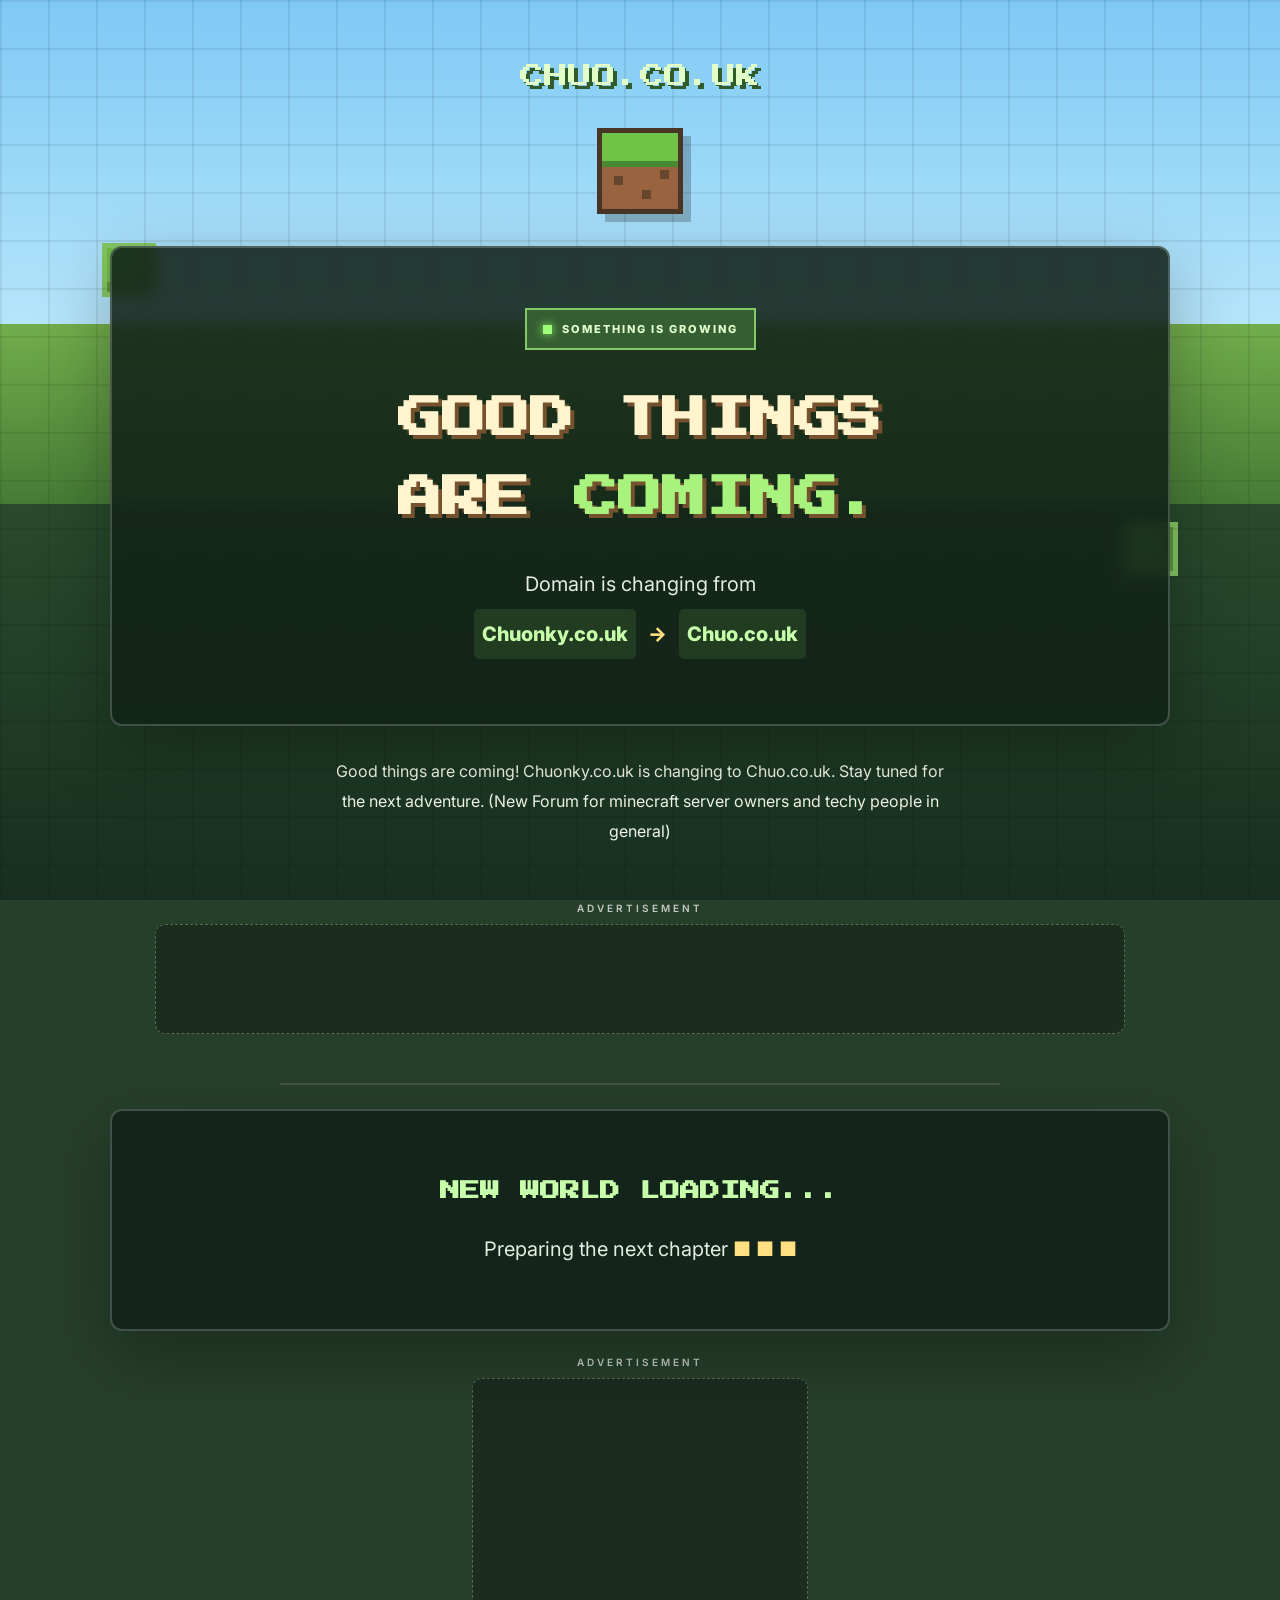
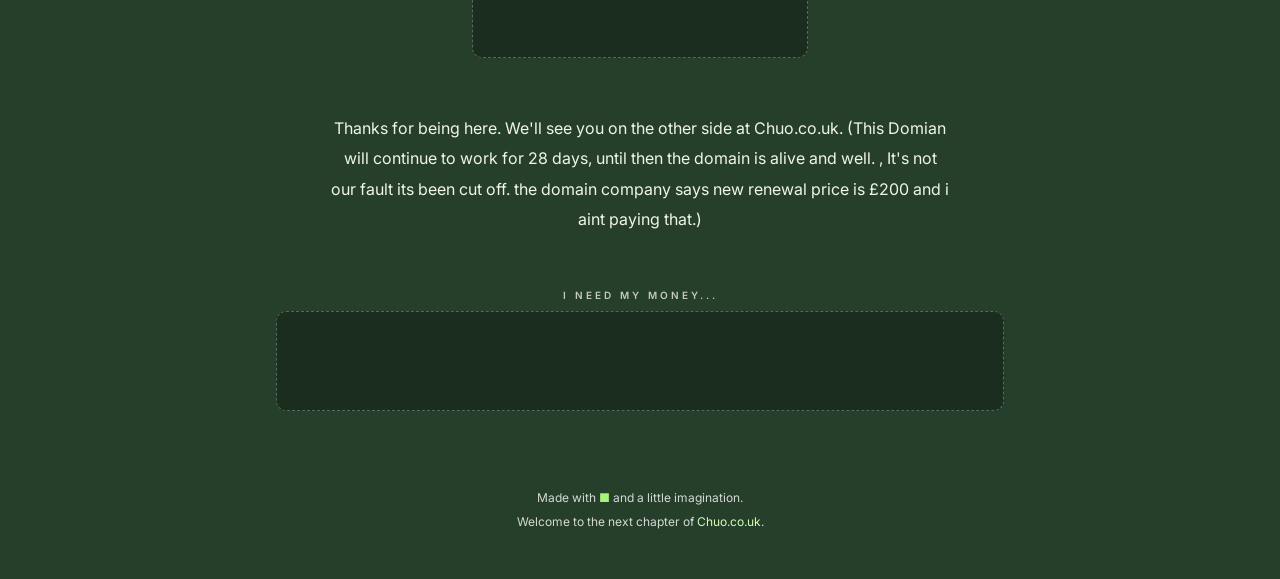
<file: index.html>
<!DOCTYPE html>
<html lang="en">
<head>
  <meta charset="UTF-8">
  <meta name="viewport" content="width=device-width, initial-scale=1.0">
  <meta name="theme-color" content="#203d29">

  <title>Good Things Are Coming | Chuo(nky).co.uk</title>
  <meta name="description" content="Good things are coming! Chuonky.co.uk is changing to Chuo.co.uk. Stay tuned for the next adventure. (New Forum for minecraft server owners and techy people in general)">

  <!-- Pixel-style fonts -->
  <link rel="preconnect" href="https://fonts.googleapis.com">
  <link rel="preconnect" href="https://fonts.gstatic.com" crossorigin>
  <link href="https://fonts.googleapis.com/css2?family=Press+Start+2P&family=Inter:wght@400;500;600;700;800&display=swap" rel="stylesheet">

  <!-- GOOGLE ADSENSE: Replace with your publisher ID -->
  <script async
    src="https://pagead2.googlesyndication.com/pagead/js/adsbygoogle.js?client=ca-pub-XXXXXXXXXXXXXXXX"
    crossorigin="anonymous"></script>

  <style>
    * {
      box-sizing: border-box;
      margin: 0;
      padding: 0;
    }

    :root {
      --grass: #77c34d;
      --grass-dark: #3d792e;
      --cream: #fff4cd;
      --panel: rgba(18, 35, 25, 0.88);
    }

    html {
      scroll-behavior: smooth;
    }

    body {
      min-height: 100vh;
      overflow-x: hidden;
      background: #263f2b;
      color: white;
      font-family: 'Inter', sans-serif;
      text-align: center;
    }

    /* Minecraft-inspired landscape */
    .world {
      position: fixed;
      inset: 0;
      z-index: -2;
      overflow: hidden;
      background:
        linear-gradient(
          to bottom,
          #7ec9f5 0%,
          #b5e5fa 36%,
          #72ad4c 36%,
          #467b35 56%,
          #294b2b 56%,
          #172e21 100%
        );
    }

    .world::after {
      content: "";
      position: absolute;
      inset: 0;
      background-image:
        linear-gradient(rgba(0,0,0,.07) 2px, transparent 2px),
        linear-gradient(90deg, rgba(0,0,0,.07) 2px, transparent 2px);
      background-size: 48px 48px;
    }

    .cloud {
      position: absolute;
      left: -220px;
      width: 100px;
      height: 25px;
      background: #fff;
      opacity: .8;
      box-shadow:
        24px -22px #fff,
        48px -22px #fff,
        72px 0 #fff;
      animation: clouds 38s linear infinite;
    }

    .cloud.one {
      top: 12%;
    }

    .cloud.two {
      top: 28%;
      transform: scale(.65);
      animation-delay: -20s;
    }

    .floating-block {
      position: absolute;
      width: 54px;
      height: 54px;
      background: #6dbb45;
      border: 5px solid rgba(255,255,255,.16);
      box-shadow: inset -10px -10px rgba(0,0,0,.18);
      animation: float 4s ease-in-out infinite;
    }

    .floating-block.one {
      top: 27%;
      left: 8%;
    }

    .floating-block.two {
      right: 8%;
      top: 58%;
      animation-delay: -2s;
    }

    @keyframes clouds {
      from { transform: translateX(0); }
      to { transform: translateX(calc(100vw + 500px)); }
    }

    @keyframes float {
      50% { translate: 0 -12px; }
    }

    /* Main layout */
    .page {
      width: 100%;
      max-width: 1100px;
      margin: 0 auto;
      padding: 35px 20px;
      display: flex;
      flex-direction: column;
      align-items: center;
    }

    .brand {
      margin: 20px 0 30px;
      font-family: 'Press Start 2P', monospace;
      font-size: clamp(15px, 3vw, 24px);
      line-height: 1.8;
      color: #e3ffc8;
      text-shadow: 4px 4px #315c2a;
    }

    .grass-block {
      position: relative;
      width: 86px;
      height: 86px;
      margin-bottom: 32px;
      border: 5px solid #493526;
      background: #98633e;
      box-shadow: 8px 8px rgba(0,0,0,.22);
    }

    .grass-block::before {
      content: "";
      position: absolute;
      top: 0;
      left: 0;
      right: 0;
      height: 28px;
      background: #6fc447;
      border-bottom: 6px solid #488a32;
    }

    .grass-block::after {
      content: "";
      position: absolute;
      left: 12px;
      top: 43px;
      width: 9px;
      height: 9px;
      background: #67462e;
      box-shadow: 28px 14px #67462e, 46px -6px #67462e;
    }

    .hero {
      width: 100%;
      padding: clamp(28px, 6vw, 60px) 22px;
      background: var(--panel);
      border: 2px solid rgba(255,255,255,.2);
      border-radius: 12px;
      box-shadow: 0 24px 70px rgba(0,0,0,.28);
      backdrop-filter: blur(8px);
    }

    .status {
      display: inline-flex;
      align-items: center;
      justify-content: center;
      gap: 10px;
      padding: 12px 16px;
      margin-bottom: 30px;
      background: #355f32;
      border: 2px solid #83c966;
      color: #e3ffcf;
      font-size: 11px;
      font-weight: 800;
      letter-spacing: 2px;
      text-transform: uppercase;
    }

    .status-dot {
      width: 9px;
      height: 9px;
      background: #9cff76;
      box-shadow: 0 0 10px #9cff76;
      animation: blink 1.5s infinite;
    }

    @keyframes blink {
      50% { opacity: .35; }
    }

    h1 {
      margin-bottom: 25px;
      font-family: 'Press Start 2P', monospace;
      font-size: clamp(22px, 5vw, 44px);
      line-height: 1.8;
      color: var(--cream);
      text-shadow: 4px 4px #76512e;
    }

    h1 span {
      color: #a8f37d;
    }

    .subtitle {
      color: #e2eee0;
      font-size: clamp(14px, 2.5vw, 20px);
      line-height: 2;
      overflow-wrap: anywhere;
    }

    .domain {
      display: inline-block;
      margin: 5px 2px;
      padding: 5px 8px;
      color: #c8ffab;
      font-weight: 800;
      background: rgba(119,195,77,.14);
      border-radius: 5px;
    }

    .arrow {
      color: #ffdf7f;
      font-weight: 800;
      padding: 0 5px;
    }

    .description {
      max-width: 620px;
      margin: 30px auto;
      color: #f0f5e9;
      font-size: 16px;
      line-height: 1.9;
    }

    .ad-divider {
      width: 100%;
      max-width: 720px;
      height: 2px;
      margin: 24px auto;
      background: rgba(255,255,255,.13);
    }

    /* Google AdSense placement areas */
    .ad-section {
      width: 100%;
      margin: 25px auto;
      display: flex;
      flex-direction: column;
      align-items: center;
    }

    .ad-label {
      margin-bottom: 10px;
      color: rgba(255,255,255,.72);
      font-size: 10px;
      font-weight: 600;
      letter-spacing: 3px;
      text-transform: uppercase;
    }

    .ad-box {
      width: 100%;
      max-width: 970px;
      min-height: 110px;
      padding: 12px;
      display: flex;
      align-items: center;
      justify-content: center;
      border: 1px dashed rgba(255,255,255,.28);
      border-radius: 10px;
      background: rgba(15,28,20,.48);
      overflow: hidden;
    }

    .ad-box ins.adsbygoogle {
      display: block;
      width: 100%;
    }

    .ad-box.square {
      max-width: 336px;
      min-height: 280px;
    }

    .ad-box.bottom {
      max-width: 728px;
      min-height: 100px;
    }

    footer {
      width: 100%;
      margin-top: 25px;
      padding: 25px 10px 10px;
      color: rgba(255,255,255,.8);
      font-size: 12px;
      line-height: 2;
    }

    footer a {
      color: #d0ffb3;
      text-decoration: none;
    }

    footer a:hover {
      text-decoration: underline;
    }

    @media (max-width: 600px) {
      .page {
        padding: 24px 14px;
      }

      .hero {
        padding: 32px 15px;
      }

      .brand {
        margin-top: 15px;
      }

      h1 {
        font-size: clamp(19px, 5.4vw, 30px);
      }

      .ad-box {
        min-height: 100px;
        padding: 8px;
      }

      .ad-box.square {
        min-height: 280px;
      }

      .description {
        font-size: 14px;
      }
    }

    @media (prefers-reduced-motion: reduce) {
      *, *::before, *::after {
        animation: none !important;
        scroll-behavior: auto !important;
      }
    }
  </style>
</head>

<body>

  <div class="world" aria-hidden="true">
    <div class="cloud one"></div>
    <div class="cloud two"></div>
    <div class="floating-block one"></div>
    <div class="floating-block two"></div>
  </div>

  <main class="page">

    <div class="brand">CHUO.CO.UK</div>

    <div class="grass-block" aria-hidden="true"></div>

    <!-- MAIN ANNOUNCEMENT -->
    <section class="hero">
      <div class="status">
        <span class="status-dot"></span>
        Something is growing
      </div>

      <h1>
        GOOD THINGS<br>
        ARE <span>COMING.</span>
      </h1>

      <p class="subtitle">
        Domain is changing from<br>
        <span class="domain">Chuonky.co.uk</span>
        <span class="arrow">→</span>
        <span class="domain">Chuo.co.uk</span>
      </p>
    </section>

    <p class="description">
      Good things are coming! Chuonky.co.uk is changing to Chuo.co.uk. Stay tuned for the next adventure. (New Forum for minecraft server owners and techy people in general)
    </p>

    <!-- AD SPOT 1: TOP RESPONSIVE BANNER -->
    <section class="ad-section" aria-label="Advertisement">
      <span class="ad-label">Advertisement</span>
      <div class="ad-box">
        <ins class="adsbygoogle"
             data-ad-client="ca-pub-XXXXXXXXXXXXXXXX"
             data-ad-slot="1111111111"
             data-ad-format="auto"
             data-full-width-responsive="true"></ins>
      </div>
    </section>

    <div class="ad-divider"></div>

    <!-- EXTRA CONTENT BETWEEN AD SPOTS -->
    <section class="hero">
      <h2 style="font-family:'Press Start 2P',monospace;
                 font-size:clamp(14px,3vw,20px);
                 line-height:2;
                 color:#c8ffab;
                 margin-bottom:18px;">
        NEW WORLD LOADING...
      </h2>

      <p class="subtitle">
        Preparing the next chapter
        <span style="color:#ffdf7f;">■ ■ ■</span>
      </p>
    </section>

    <!-- AD SPOT 2: RECTANGLE / SQUARE -->
    <section class="ad-section" aria-label="Advertisement">
      <span class="ad-label">Advertisement</span>
      <div class="ad-box square">
        <ins class="adsbygoogle"
             data-ad-client="ca-pub-XXXXXXXXXXXXXXXX"
             data-ad-slot="2222222222"
             data-ad-format="auto"
             data-full-width-responsive="true"></ins>
      </div>
    </section>

    <p class="description">
      Thanks for being here. We'll see you on the other side
      at Chuo.co.uk. (This Domian will continue to work for 28 days, until then the domain is alive and well.
      , It's not our fault its been cut off. the domain company says new renewal price is £200 and i aint paying that.)
    </p>

    <!-- AD SPOT 3: BOTTOM BANNER -->
    <section class="ad-section" aria-label="Advertisement">
      <span class="ad-label">I need my money...</span>
      <div class="ad-box bottom">
        <ins class="adsbygoogle"
             data-ad-client="ca-pub-XXXXXXXXXXXXXXXX"
             data-ad-slot="3333333333"
             data-ad-format="auto"
             data-full-width-responsive="true"></ins>
      </div>
    </section>

    <footer>
      Made with <span style="color:#a8f37d;">■</span> and a little imagination.
      <br>
      Welcome to the next chapter of
      <a href="https://chuo.co.uk">Chuo.co.uk</a>.
    </footer>

  </main>

  <!-- Initialise all three ad units.
       The AdSense loader is included only once in the head. -->
  <script>
    window.addEventListener('load', function () {
      document.querySelectorAll('.adsbygoogle').forEach(function (ad) {
        try {
          (window.adsbygoogle = window.adsbygoogle || []).push({});
        } catch (error) {
          console.warn('AdSense unit could not be initialised.', error);
        }
      });
    });
  </script>

</body>
</html>
</file>
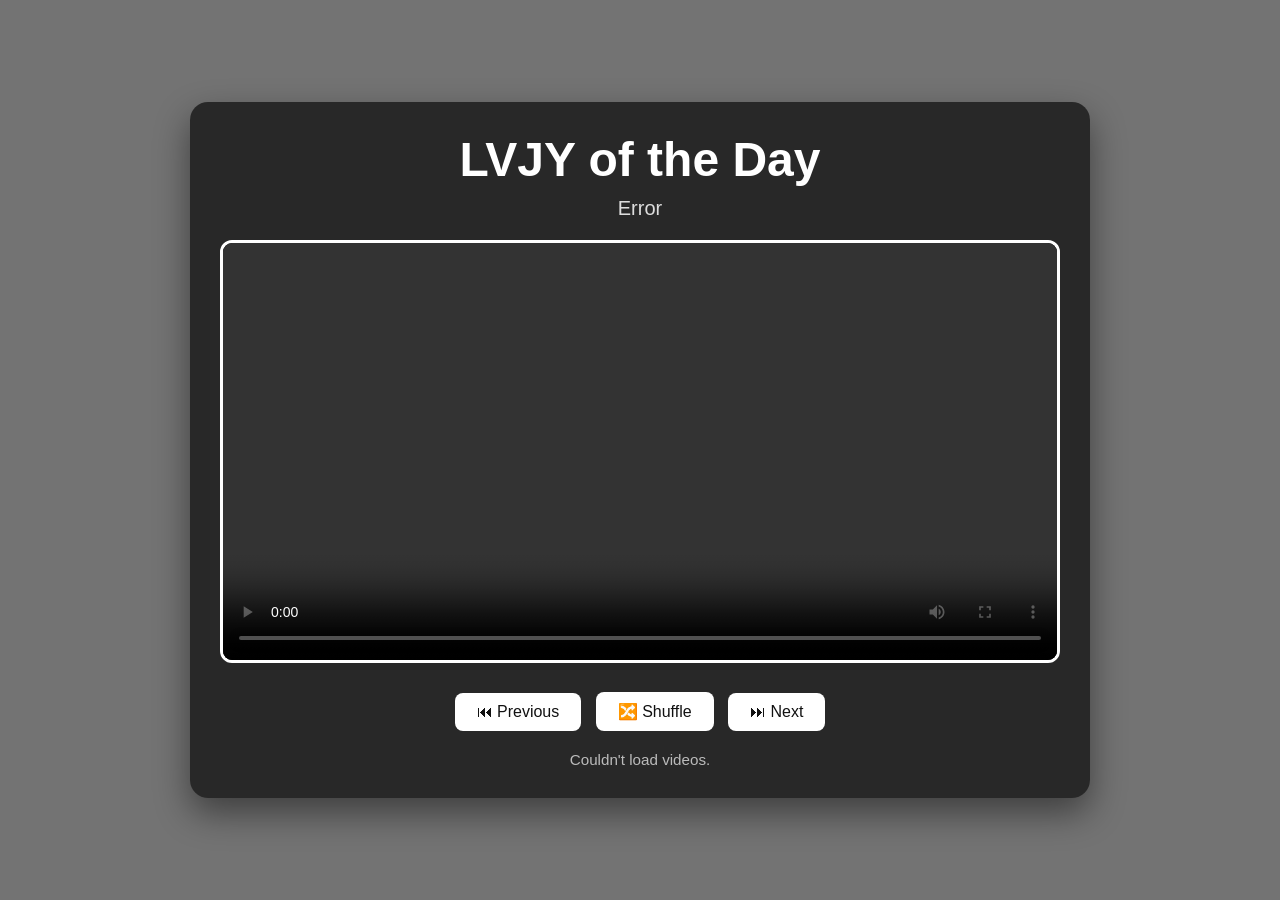
<file: Lovejoy/index.html>
<!DOCTYPE html>
<html lang="en">
<head>
<meta charset="UTF-8">
<meta name="viewport" content="width=device-width, initial-scale=1.0">
<title>LVJY of the Day</title>

<style>
*{
    margin:0;
    padding:0;
    box-sizing:border-box;
}

body{
    font-family:Arial,Helvetica,sans-serif;
    background:url("https://www.nme.com/wp-content/uploads/2023/10/Lovejoy_CreditJoe-Magowan.jpg") center center/cover no-repeat fixed;
    display:flex;
    justify-content:center;
    align-items:center;
    min-height:100vh;
}

body::before{
    content:"";
    position:fixed;
    inset:0;
    background:rgba(0,0,0,.55);
    z-index:-1;
}

.container{
    width:90%;
    max-width:900px;
    background:rgba(0,0,0,.65);
    backdrop-filter:blur(8px);
    border-radius:18px;
    padding:30px;
    text-align:center;
    color:white;
    box-shadow:0 15px 35px rgba(0,0,0,.45);
}

h1{
    font-size:3rem;
    margin-bottom:10px;
}

#videoTitle{
    color:#ddd;
    margin-bottom:20px;
    font-size:1.25rem;
}

video{
    width:100%;
    border-radius:12px;
    background:black;
    border:3px solid white;
}

.controls{
    margin-top:20px;
}

button{
    padding:10px 22px;
    margin:5px;
    border:none;
    border-radius:8px;
    background:#ffffff;
    color:#111;
    cursor:pointer;
    font-size:16px;
    transition:.2s;
}

button:hover{
    transform:scale(1.05);
}

#status{
    margin-top:15px;
    color:#bbb;
    font-size:.95rem;
}
</style>
</head>

<body>

<div class="container">
    <h1>LVJY of the Day</h1>

    <div id="videoTitle">Loading...</div>

    <video id="player" controls autoplay></video>

    <div class="controls">
        <button onclick="previous()">⏮ Previous</button>
        <button onclick="shufflePlaylist()">🔀 Shuffle</button>
        <button onclick="next()">⏭ Next</button>
    </div>

    <div id="status"></div>
</div>

<script>
const API =
"https://api.github.com/repos/idkmanplayzomg/New-Eatit/contents/Lovejoy?ref=v2";

let playlist = [];
let current = 0;

const player = document.getElementById("player");
const title = document.getElementById("videoTitle");
const status = document.getElementById("status");

function shuffle(array){
    for(let i=array.length-1;i>0;i--){
        const j=Math.floor(Math.random()*(i+1));
        [array[i],array[j]]=[array[j],array[i]];
    }
}

async function loadVideos(){

    status.textContent="Loading playlist...";

    try{

        const res=await fetch(API);

        if(!res.ok)
            throw new Error("GitHub API error");

        const files=await res.json();

        playlist=files
            .filter(file=>file.name.toLowerCase().endsWith(".mp4"))
            .map(file=>({
                title:file.name.replace(/\.mp4$/i,""),
                url:file.download_url
            }));

        if(playlist.length===0){
            status.textContent="No MP4 files found.";
            title.textContent="No videos";
            return;
        }

        shuffle(playlist);

        status.textContent=
            `${playlist.length} videos found`;

        play(0);

    }catch(err){
        console.error(err);
        status.textContent="Couldn't load videos.";
        title.textContent="Error";
    }
}

function play(index){

    current=index;

    player.src=playlist[current].url;
    title.textContent=playlist[current].title;

    player.load();

    player.play().catch(()=>{});
}

function next(){

    current++;

    if(current>=playlist.length){

        shuffle(playlist);
        current=0;

    }

    play(current);

}

function previous(){

    current--;

    if(current<0)
        current=playlist.length-1;

    play(current);

}

function shufflePlaylist(){

    shuffle(playlist);
    current=0;
    play(current);

}

player.addEventListener("ended",next);

document.addEventListener("keydown",e=>{

    if(e.code==="ArrowRight")
        next();

    if(e.code==="ArrowLeft")
        previous();

    if(e.code==="Space"){
        e.preventDefault();

        if(player.paused)
            player.play();
        else
            player.pause();
    }

});

loadVideos();
</script>

</body>
</html>
</file>
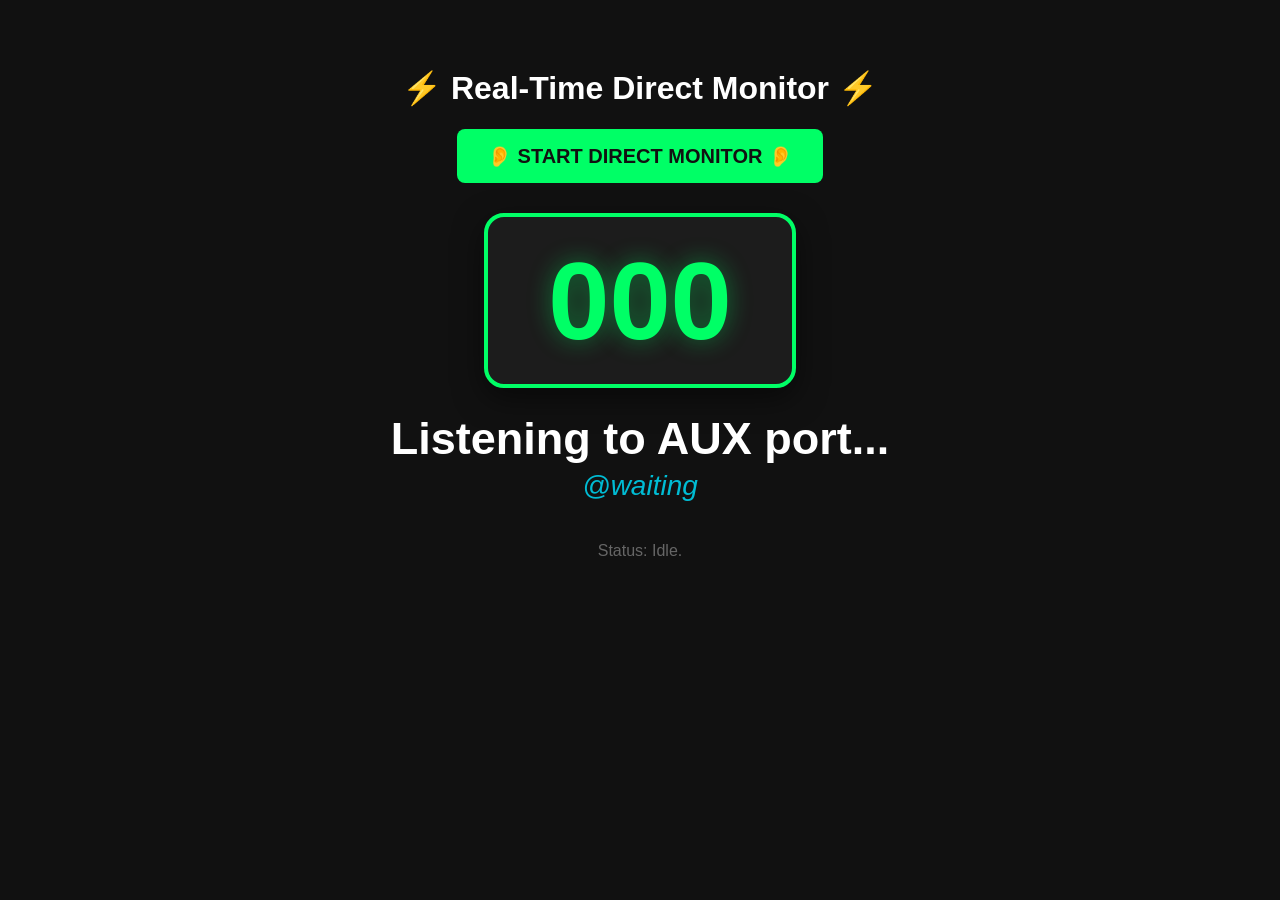
<file: send.html>
<!DOCTYPE html>
<html>
<head>
    <title>Instant Direct AUX Receiver</title>
    <style>
        body { font-family: 'Arial', sans-serif; text-align: center; background: #111; color: #fff; padding-top: 40px; }
        .display-container { margin-top: 30px; }
        #sub-count {
            font-size: 110px; font-weight: bold; color: #00ff66; 
            background: #1c1c1c; display: inline-block; padding: 20px 60px;
            border-radius: 20px; border: 4px solid #00ff66;
            text-shadow: 0 0 25px rgba(0, 255, 102, 0.4); box-shadow: 0 10px 30px rgba(0,0,0,0.5);
        }
        #channel-name { font-size: 45px; font-weight: bold; margin-top: 25px; color: #ffffff; }
        #channel-handle { font-size: 28px; color: #00bcd4; font-style: italic; margin-top: 5px; }
        #status { font-size: 16px; color: #666; margin-top: 40px; }
        #listenBtn { padding: 15px 30px; font-size: 20px; cursor: pointer; background: #00ff66; border: none; border-radius: 8px; font-weight: bold; color: #111; }
    </style>
</head>
<body>
    <h1>⚡ Real-Time Direct Monitor ⚡</h1>
    <button id="listenBtn">👂 START DIRECT MONITOR 👂</button>

    <div class="display-container">
        <div id="sub-count">000</div>
        <div id="channel-name">Listening to AUX port...</div>
        <div id="channel-handle">@waiting</div>
    </div>
    <div id="status">Status: Idle.</div>

    <script>
        let isListening = false;
        let receivedBuffer = "";
        let lastToneTime = 0;
        let lastCharCode = -1;

        const BASE_FREQ = 1200;
        const STEP_FREQ = 25;

        document.getElementById('listenBtn').addEventListener('click', async () => {
            if (isListening) return;
            isListening = true;

            try {
                const stream = await navigator.mediaDevices.getUserMedia({ audio: true });
                const audioCtx = new (window.AudioContext || window.webkitAudioContext)();
                const source = audioCtx.createMediaStreamSource(stream);
                
                const analyser = audioCtx.createAnalyser();
                analyser.fftSize = 2048; 
                source.connect(analyser);

                document.getElementById('status').innerText = "Status: Processing frequencies natively...";
                document.getElementById('listenBtn').style.display = 'none';

                const bufferLength = analyser.frequencyBinCount;
                const dataArray = new Uint8Array(bufferLength);
                const sampleRate = audioCtx.sampleRate;

                function processAudio() {
                    analyser.getByteFrequencyData(dataArray);
                    let maxVal = 0;
                    let maxIndex = -1;

                    for (let i = 0; i < bufferLength; i++) {
                        if (dataArray[i] > maxVal) {
                            maxVal = dataArray[i];
                            maxIndex = i;
                        }
                    }

                    // Sound wave detection threshold
                    if (maxVal > 140) { 
                        let currentFreq = maxIndex * (sampleRate / analyser.fftSize);
                        let calculatedCode = Math.round((currentFreq - BASE_FREQ) / STEP_FREQ);
                        let now = Date.now();

                        // Debounce threshold validation loop
                        if (calculatedCode >= 32 && calculatedCode <= 126) {
                            if (now - lastToneTime > 35 || calculatedCode !== lastCharCode) {
                                let char = String.fromCharCode(calculatedCode);
                                
                                if (char === '~') { // End-of-packet token caught
                                    let pieces = receivedBuffer.split('|');
                                    if (pieces.length === 3) {
                                        document.getElementById('sub-count').innerText = Number(pieces[0]).toLocaleString();
                                        document.getElementById('channel-name').innerText = pieces[1];
                                        document.getElementById('channel-handle').innerText = pieces[2];
                                        document.getElementById('status').innerText = "Data matrix parsed instantly!";
                                    }
                                    receivedBuffer = "";
                                } else {
                                    receivedBuffer += char;
                                }
                                lastToneTime = now;
                                lastCharCode = calculatedCode;
                            }
                        }
                    }
                    requestAnimationFrame(processAudio);
                }
                processAudio();

            } catch (err) {
                document.getElementById('status').innerText = "Error: Soundcard mapping failed.";
                console.error(err);
            }
        });
    </script>
</body>
</html>
</file>
